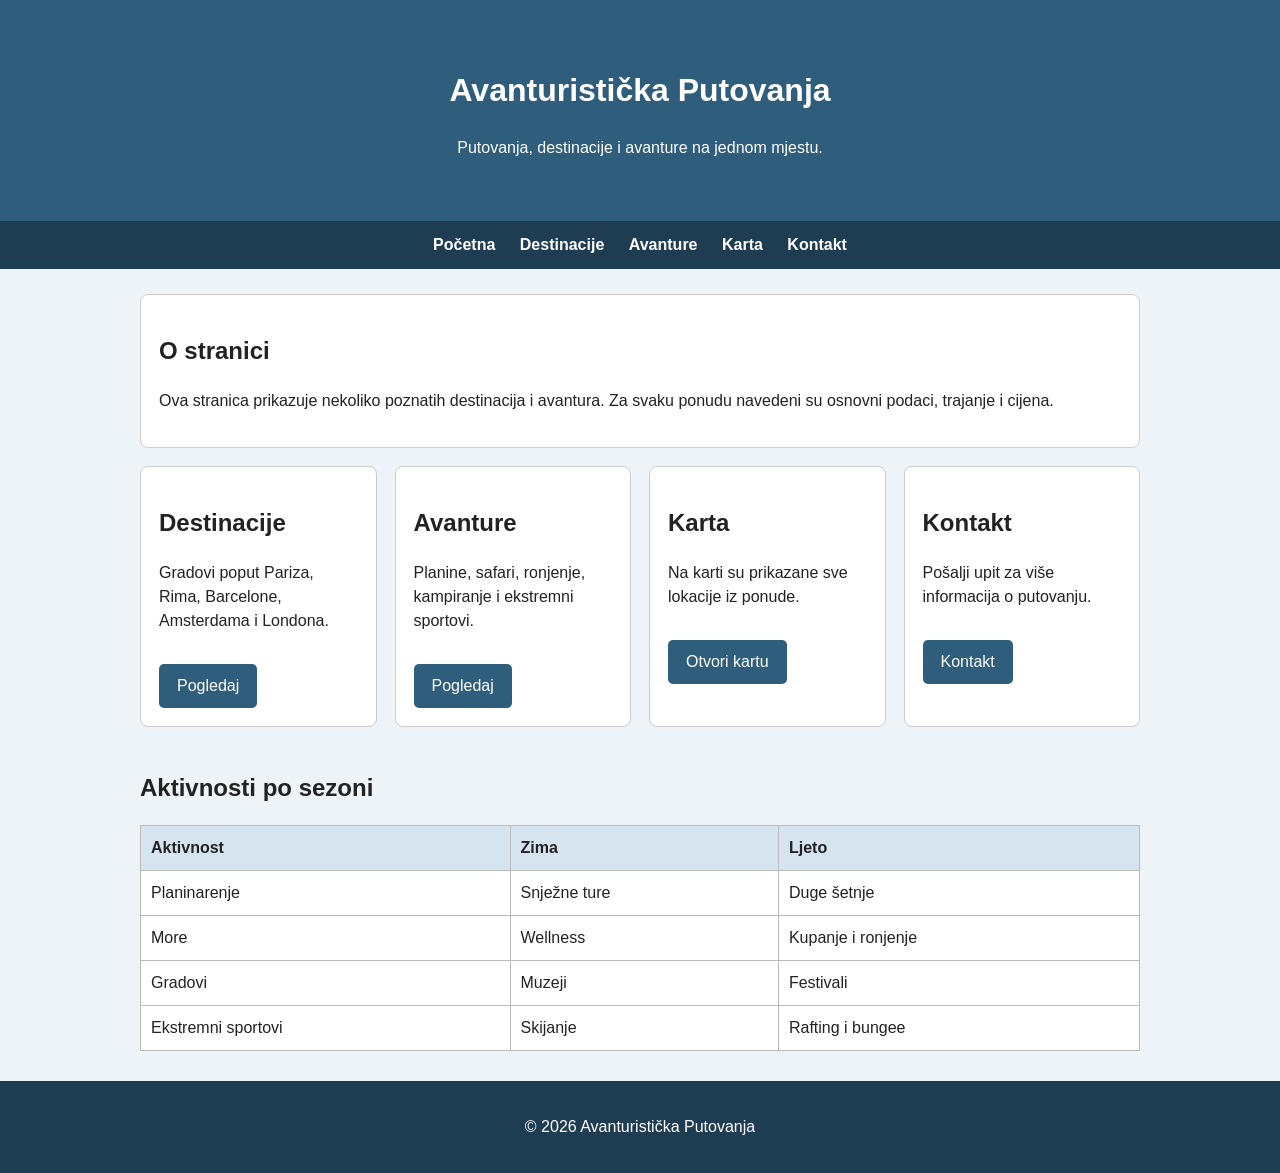
<file: index.html>
<!DOCTYPE html>
<html lang="hr">
<head>
    <meta charset="UTF-8">
    <meta name="viewport" content="width=device-width, initial-scale=1.0">
    <title>Avanturistička Putovanja</title>
    <link rel="icon" href="favicon.ico">
    <link rel="stylesheet" href="styles.css">
</head>
<body>

<header>
    <h1>Avanturistička Putovanja</h1>
    <p>Putovanja, destinacije i avanture na jednom mjestu.</p>
</header>

<nav>
    <a href="index.html">Početna</a>
    <a href="destinacije.html">Destinacije</a>
    <a href="avanture.html">Avanture</a>
    <a href="karta.html">Karta</a>
    <a href="kontakt.html">Kontakt</a>
</nav>

<main>
    <section class="box">
        <h2>O stranici</h2>
        <p>Ova stranica prikazuje nekoliko poznatih destinacija i avantura. Za svaku ponudu navedeni su osnovni podaci, trajanje i cijena.</p>
    </section>

    <section class="grid">
        <div class="card">
            <h2>Destinacije</h2>
            <p>Gradovi poput Pariza, Rima, Barcelone, Amsterdama i Londona.</p>
            <a class="btn" href="destinacije.html">Pogledaj</a>
        </div>

        <div class="card">
            <h2>Avanture</h2>
            <p>Planine, safari, ronjenje, kampiranje i ekstremni sportovi.</p>
            <a class="btn" href="avanture.html">Pogledaj</a>
        </div>

        <div class="card">
            <h2>Karta</h2>
            <p>Na karti su prikazane sve lokacije iz ponude.</p>
            <a class="btn" href="karta.html">Otvori kartu</a>
        </div>

        <div class="card">
            <h2>Kontakt</h2>
            <p>Pošalji upit za više informacija o putovanju.</p>
            <a class="btn" href="kontakt.html">Kontakt</a>
        </div>
    </section>

    <section>
        <h2>Aktivnosti po sezoni</h2>
        <table>
            <tr><th>Aktivnost</th><th>Zima</th><th>Ljeto</th></tr>
            <tr><td>Planinarenje</td><td>Snježne ture</td><td>Duge šetnje</td></tr>
            <tr><td>More</td><td>Wellness</td><td>Kupanje i ronjenje</td></tr>
            <tr><td>Gradovi</td><td>Muzeji</td><td>Festivali</td></tr>
            <tr><td>Ekstremni sportovi</td><td>Skijanje</td><td>Rafting i bungee</td></tr>
        </table>
    </section>
</main>

<footer>
    <p>© 2026 Avanturistička Putovanja</p>
</footer>

</body>
</html>
</file>
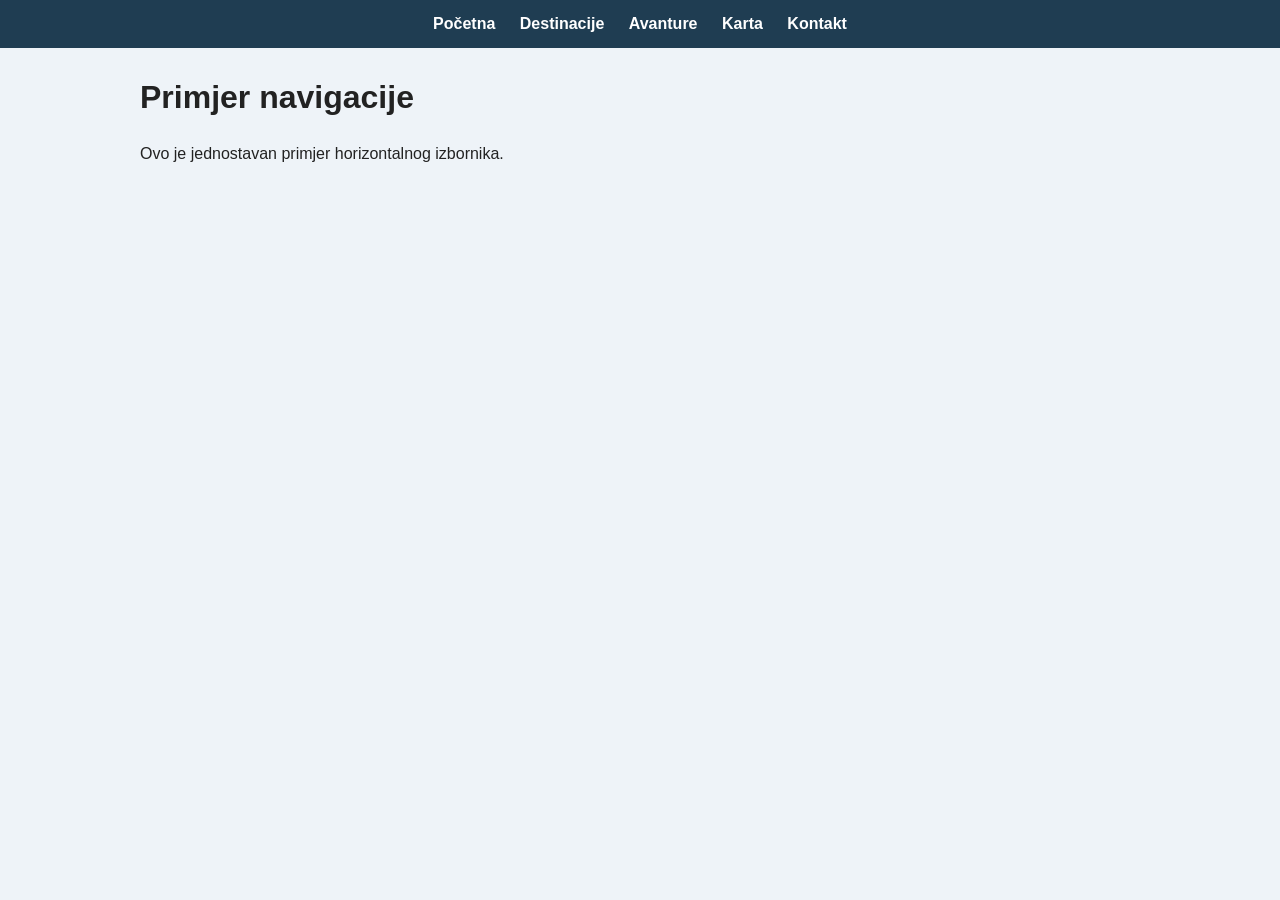
<file: horizontalna_navigacija.html>
<!DOCTYPE html>
<html lang="hr">
<head>
    <meta charset="UTF-8">
    <title>Horizontalna navigacija</title>
    <link rel="stylesheet" href="styles.css">
</head>
<body>
<nav>
    <a href="index.html">Početna</a>
    <a href="destinacije.html">Destinacije</a>
    <a href="avanture.html">Avanture</a>
    <a href="karta.html">Karta</a>
    <a href="kontakt.html">Kontakt</a>
</nav>
<main>
    <h1>Primjer navigacije</h1>
    <p>Ovo je jednostavan primjer horizontalnog izbornika.</p>
</main>
</body>
</html>
</file>
<file: styles.css>
{
    box-sizing:border-box;
}



body{
    margin:0;
    font-family:Arial,sans-serif;
    background:#eef3f8;
    color:#222;
    line-height:1.5;
}

.contact-page{
    background:linear-gradient(rgba(238,243,248,0.75),rgba(238,243,248,0.75)),url("slike/pozadina.jpg") center/cover fixed no-repeat;
}


header{
    background:#2f5d7c;
    color:white;
    text-align:center;
    padding:45px 20px;
}

nav{
    background:#1f3d52;
    text-align:center;
    padding:12px;
}

nav a{
    color:white;
    text-decoration:none;
    margin:0 10px;
    font-weight:bold;
}

nav a:hover{
    text-decoration:underline;
}

main{
    width:90%;
    max-width:1000px;
    margin:25px auto;
}

section{
    margin-bottom:25px;
}

.card,
.box{
    background:white;
    border:1px solid #ccc;
    padding:18px;
    margin-bottom:18px;
    border-radius:8px;
}

.card img{
    width:100%;
    max-height:260px;
    object-fit:cover;
    border-radius:6px;
}

.slider{
    position:relative;
    height:260px;
    margin-bottom:12px;
    overflow:hidden;
    border-radius:6px;
    background:#ddd;
}

.slides,
.slides img{
    width:100%;
    height:100%;
}

.slides img{
    display:none;
    max-height:none;
    border-radius:0;
}

.slides img.active{
    display:block;
}

.slider button{
    position:absolute;
    top:50%;
    z-index:2;
    transform:translateY(-50%);
    width:36px;
    height:36px;
    padding:0;
    border:0;
    border-radius:50%;
    background:#1f3d52;
    color:white;
    font-size:24px;
    cursor:pointer;
}

.slider button:first-child{
    left:10px;
}

.slider button:last-child{
    right:10px;
}

.info{
    font-weight:bold;
    color:#2f5d7c;
}

.grid{
    display:grid;
    grid-template-columns:repeat(auto-fit,minmax(230px,1fr));
    gap:18px;
}

table{
    width:100%;
    border-collapse:collapse;
    background:white;
}

th,
td{
    border:1px solid #bbb;
    padding:10px;
    text-align:left;
}

th{
    background:#d6e4ef;
}

form{
    max-width:600px;
    margin:auto;
}

label{
    display:block;
    margin-top:12px;
}

input,
textarea{
    width:100%;
    padding:10px;
    border:1px solid #999;
    border-radius:5px;
}

textarea{
    min-height:120px;
}

button,
.btn{
    display:inline-block;
    background:#2f5d7c;
    color:white;
    border:0;
    padding:10px 18px;
    margin-top:15px;
    border-radius:5px;
    text-decoration:none;
    cursor:pointer;
}

#map{
    height:500px;
    border:1px solid #999;
}

.vertical-nav{
    position:fixed;
    right:10px;
    top:160px;
    z-index:10;
}

.vertical-nav a{
    display:block;
    background:#1f3d52;
    color:white;
    text-decoration:none;
    padding:8px 10px;
    margin-bottom:6px;
    border-radius:4px;
    font-size:14px;
}

#vrh,
#sredina,
#dno{
    scroll-margin-top:20px;
}

footer{
    background:#1f3d52;
    color:white;
    text-align:center;
    padding:18px;
    margin-top:30px;
}
</file>
